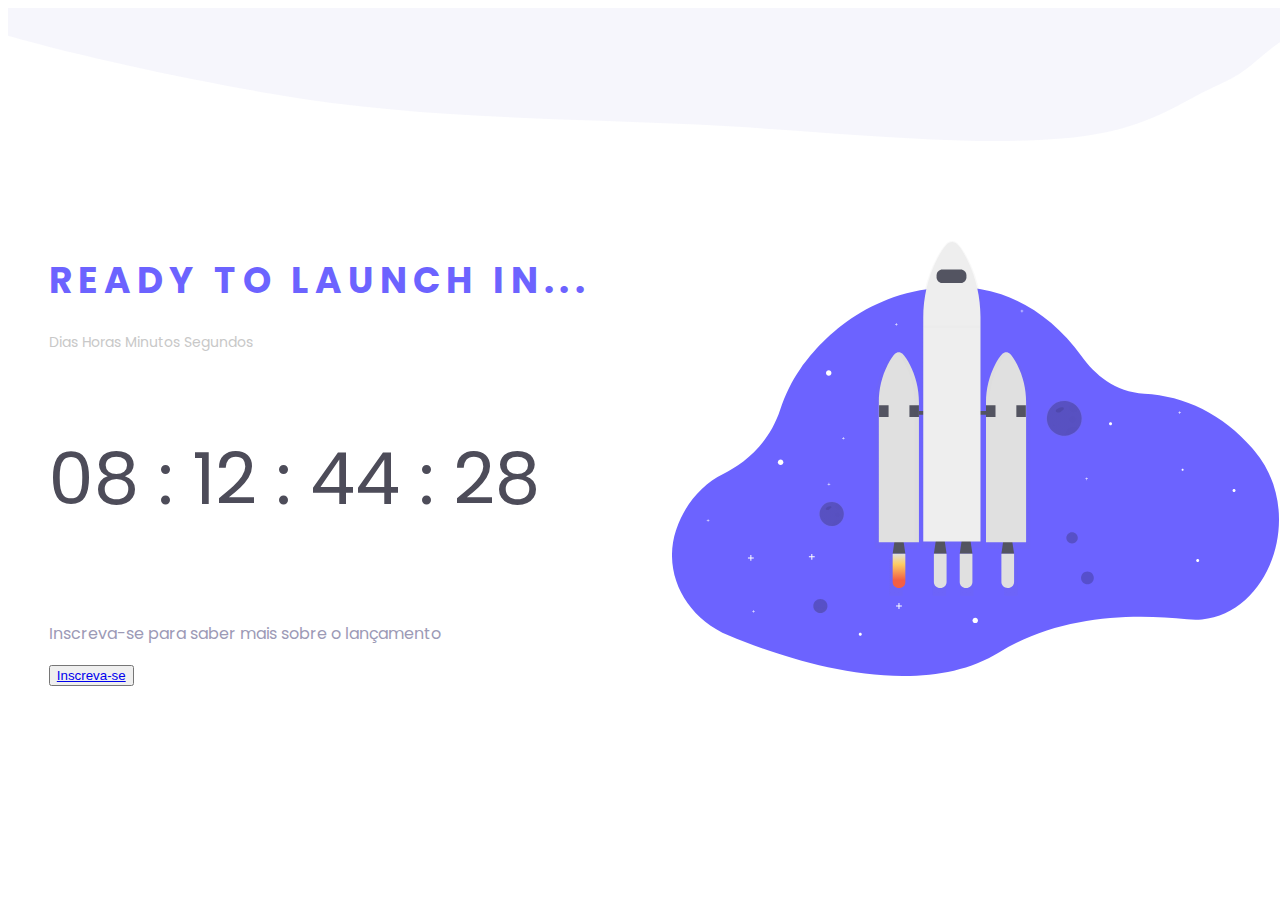
<file: countdown/index.html>
<!DOCTYPE html>
<html lang="en">
  <head>
    <meta charset="UTF-8" />
    <meta name="viewport" content="width=device-width, initial-scale=1.0" />

    <link rel="stylesheet" href="/countdown/style.css" />
    <title>Countdown - Rocketseat</title>
  </head>
  <body>
    <main>
      <section class="section">
        <div class="container">
          <div class="top-img">
            <img src="/countdown/images/top-image.svg" alt="" />
          </div>
          <div class="text">
            <h1>Ready to launch in...</h1>

            <div class="hours">
              <p>Dias Horas Minutos Segundos</p>
              <div class="time">
                <p>08 : 12 : 44 : 28</p>
              </div>
              <p id="hour"></p>
            </div>

            <p>Inscreva-se para saber mais sobre o lançamento</p>
            <button><a href="#">Inscreva-se</a></button>
          </div>

          <img src="/countdown/images/rocket.svg" alt="" />
        </div>
      </section>
    </main>
  </body>
</html>
</file>
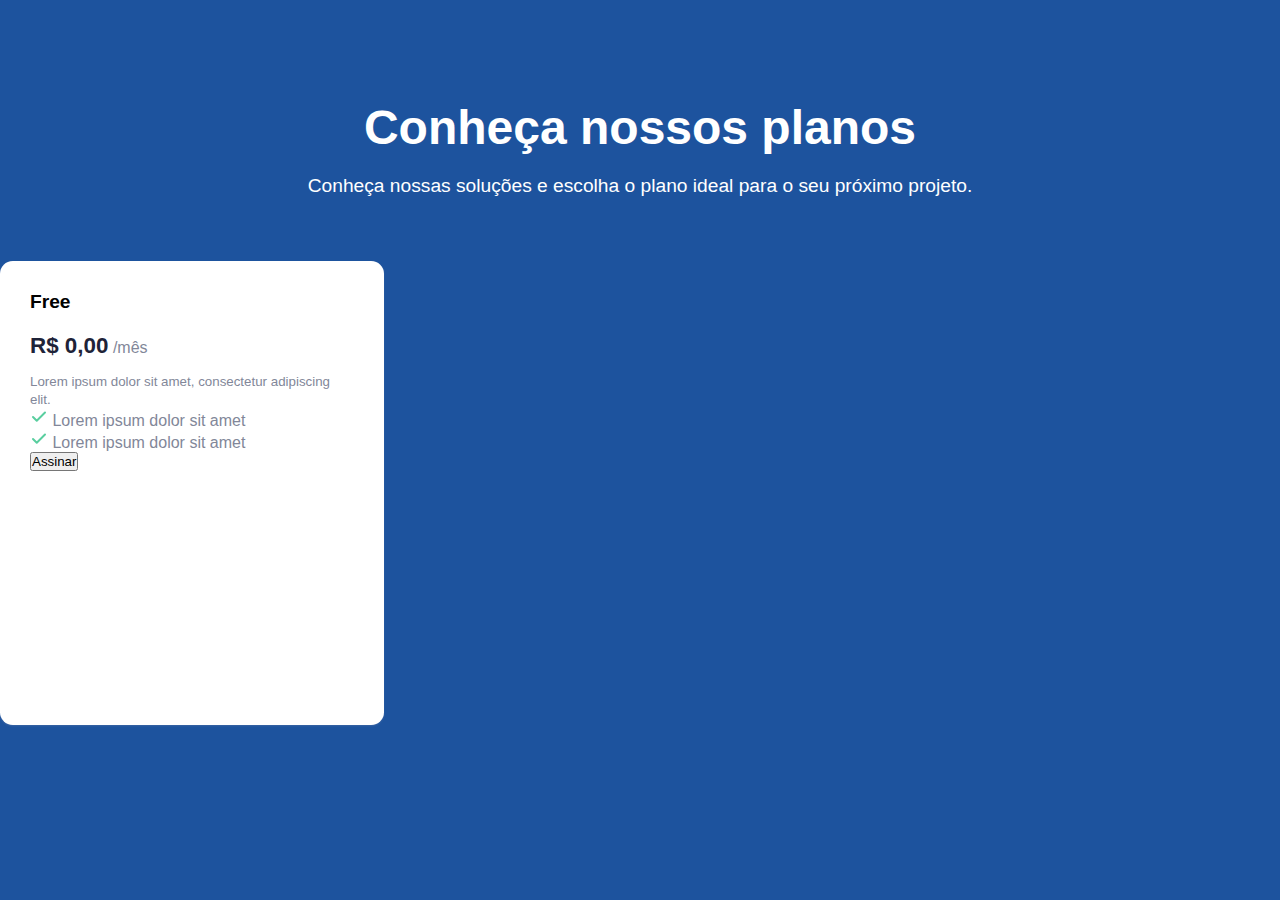
<file: pricing-table/index.html>
<!DOCTYPE html>
<html lang="pt-br">
  <head>
    <meta charset="UTF-8" />
    <meta http-equiv="X-UA-Compatible" content="IE=edge" />
    <meta name="viewport" content="width=device-width, initial-scale=1.0" />

    <!-- Fonts -->
    <link rel="preconnect" href="https://fonts.googleapis.com" />
    <link rel="preconnect" href="https://fonts.gstatic.com" crossorigin />
    <link href="https://fonts.googleapis.com/css2?family=Open+Sans:wght@400;600;700&display=swap" rel="stylesheet" />

    <!-- Styles -->
    <link rel="stylesheet" href="/pricing-table/styles.css" />

    <title>Pricing Table</title>
  </head>
  <body>
    <div class="wrapper">
      <header>
        <div class="text">
          <h1>Conheça nossos planos</h1>
          <p>Conheça nossas soluções e escolha o plano ideal para o seu próximo projeto.</p>
        </div>
      </header>

      <main>
        <div class="cards">
          <div class="card">
            <p class="type">Free</p>
            <h3 class="price">R$ 0,00<span> /mês</span></h3>

            <small>Lorem ipsum dolor sit amet, consectetur adipiscing elit.</small>

            <ul class="benefits-list">
              <li class="benefit"><img src="/pricing-table/assets/check.svg" alt="Check Icon" /> Lorem ipsum dolor sit amet</li>
              <li class="benefit"><img src="/pricing-table/assets/check.svg" alt="Check Icon" /> Lorem ipsum dolor sit amet</li>
            </ul>

            <button class="subscribe-btn">Assinar</button>
          </div>
          <div class="card premium"></div>
          <div class="card"></div>
        </div>
      </main>
    </div>
  </body>
</html>
</file>
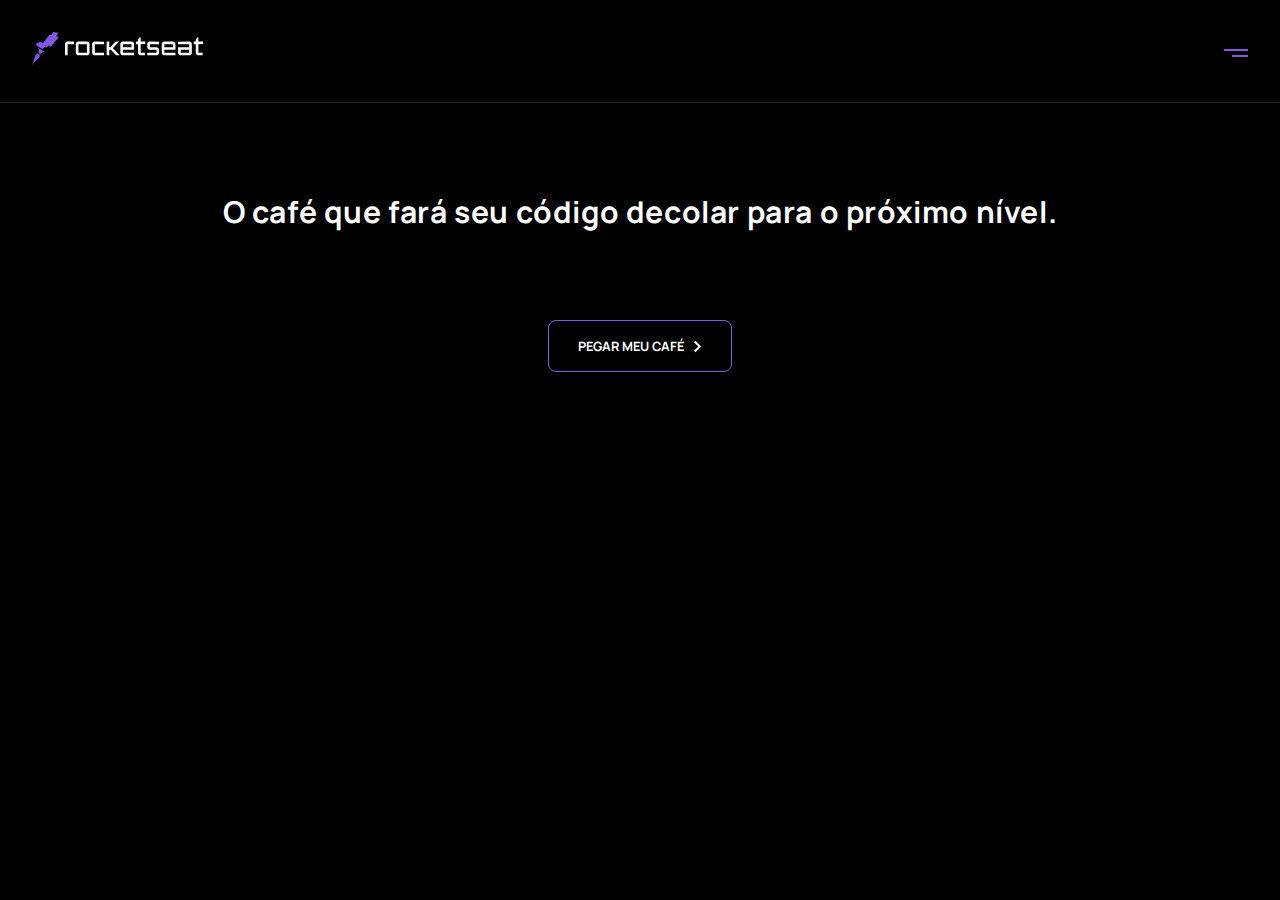
<file: rocketcoffee/index.html>
<!DOCTYPE html>
<html lang="pt-br">
  <head>
    <meta charset="UTF-8" />
    <meta name="viewport" content="width=device-width, initial-scale=1.0" />
    <!-- Fonts -->
    <link rel="preconnect" href="https://fonts.googleapis.com" />
    <link rel="preconnect" href="https://fonts.gstatic.com" crossorigin />
    <link
      href="https://fonts.googleapis.com/css2?family=Manrope:wght@300;400;500;700&display=swap"
      rel="stylesheet"
    />

    <!-- Styles -->
    <link rel="stylesheet" href="./style.css" />
    <title>RocketCoffee</title>
  </head>
  <body>
    <div class="container">
      <header>
        <div id="logo">
          <img src="./assets/logo-mobile.svg" alt="Logo da RocketSeat" />
        </div>

        <div class="menu">
          <img src="./assets/menu-buguer-open.svg" alt="Abrir menu" />
        </div>
      </header>

      <main>
        <section id="coffee">
          <h1>O café que fará seu código decolar para o próximo nível.</h1>

          <button>
            Pegar meu café
            <img src="./assets/arrow.svg" alt="Seta pra direita" />
          </button>
        </section>
      </main>
    </div>
  </body>
</html>
</file>
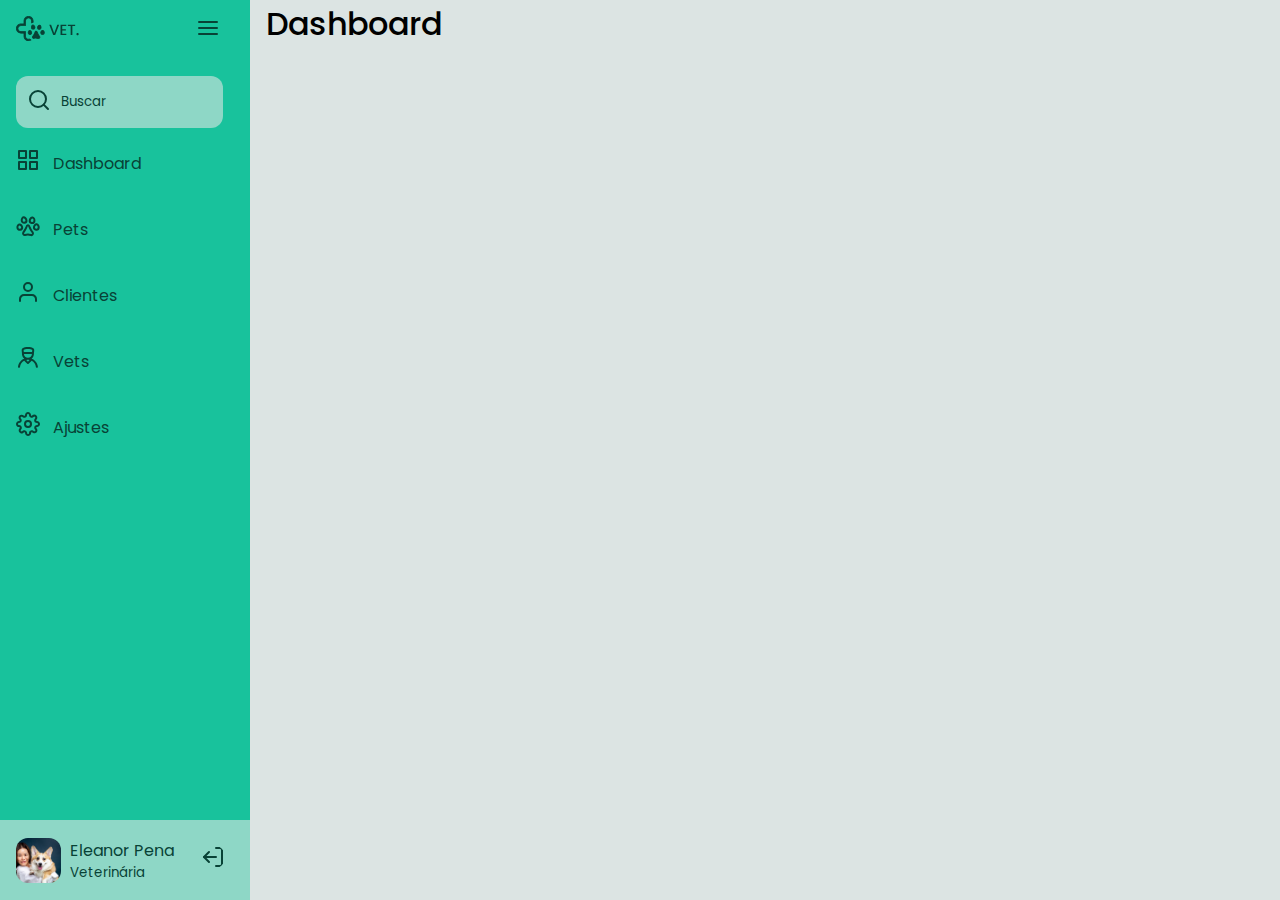
<file: sidebar/index.html>
<!DOCTYPE html>
<html lang="pt-BR">
  <head>
    <meta charset="UTF-8" />
    <meta http-equiv="X-UA-Compatible" content="IE=edge" />
    <meta name="viewport" content="width=device-width, initial-scale=1.0" />

    <!-- Styles -->
    <link rel="stylesheet" href="/sidebar/style.css" />

    <!-- Fonts -->
    <link rel="preconnect" href="https://fonts.googleapis.com" />
    <link rel="preconnect" href="https://fonts.gstatic.com" crossorigin />
    <link href="https://fonts.googleapis.com/css2?family=Poppins:wght@300;400;500;600;700&display=swap" rel="stylesheet" />

    <title>SideBar - Challenge</title>
  </head>

  <body>
    <div class="sidebar">
      <nav>
        <header>
          <div class="logo-content">
            <div class="logo">
              <img src="/sidebar/images/logo.svg" alt="Logo da PetVet" />
            </div>

            <div class="toggle-menu">
              <a class="toggle" href="#"><img src="/sidebar/images/menu.svg" alt="" /></a>
            </div>
          </div>
        </header>
        <form action="">
          <div class="search">
            <label class="sr-only" for="search">Buscar</label>

            <input type="text" name="search" id="search" placeholder="Buscar" />
            <img src="/sidebar/images/search.svg" alt="Icon de buscar" />
          </div>
        </form>

        <div class="itens">
          <ul>
            <li>
              <dfn title="Dashboard"><img src="/sidebar/images/grid.svg" alt="Icon da Dashboard" /></dfn>
              <a href="#">Dashboard</a>
            </li>

            <li>
              <dfn title="Pets"><img src="/sidebar/images/pet.svg" alt="Icon de Pets" /></dfn>
              <a href="#">Pets</a>
            </li>
            <li>
              <dfn title="Clientes"><img src="/sidebar/images/user.svg" alt="Icon dos Clientes" /></dfn>
              <a href="#">Clientes</a>
            </li>
            <li>
              <dfn title="Vets"><img src="/sidebar/images/vet.svg" alt="Icon dos Vets" /></dfn>
              <a href="#">Vets</a>
            </li>
            <li>
              <dfn title="Ajustes"><img src="/sidebar/images/settings.svg" alt="Icon dos Ajustes" /></dfn>
              <a href="#">Ajustes</a>
            </li>
          </ul>
        </div>
      </nav>

      <div class="content-box">
        <div class="person">
          <img class="avatar-img" src="/sidebar/images/photo.jpg" alt="Foto de Avatar" />

          <div class="text">
            <p>Eleanor Pena</p>
            <small>Veterinária</small>
          </div>
        </div>

        <div class="log-out">
          <a href="#"><img src="/sidebar/images/log-out.svg" alt="Botão de deslogar" /></a>
        </div>
      </div>
    </div>

    <main>
      <h2>Dashboard</h2>
    </main>

    <!-- Script -->
    <script src="/sidebar/main.js"></script>
  </body>
</html>
</file>
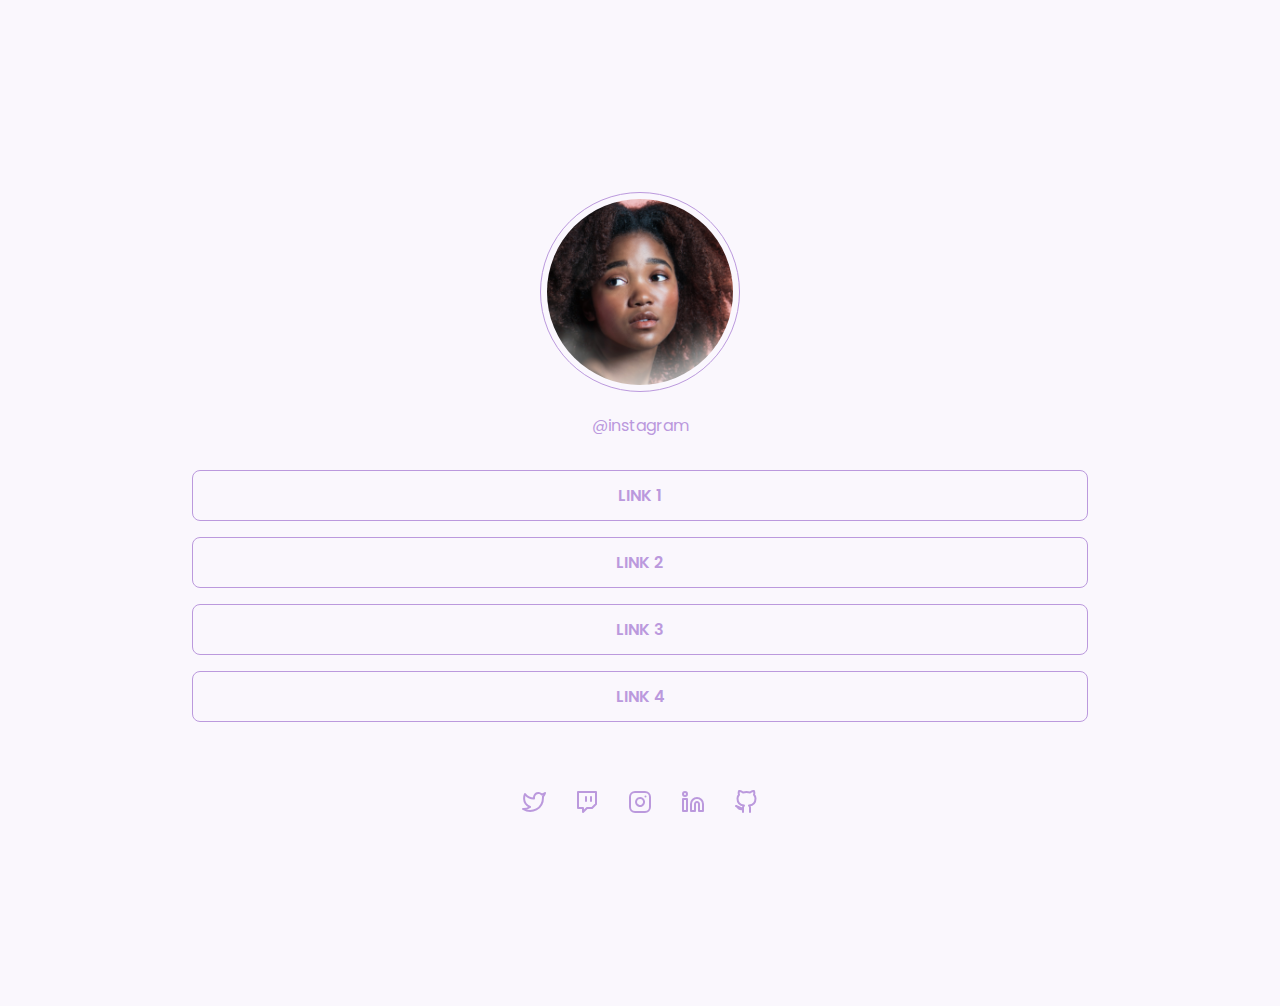
<file: social-tree/index.html>
<!DOCTYPE html>
<html lang="en">
  <head>
    <meta charset="UTF-8" />
    <meta name="viewport" content="width=device-width, initial-scale=1.0" />
    <!-- Style -->
    <link rel="stylesheet" href="/social-tree/style.css" />
    <!-- Fonts -->
    <link rel="preconnect" href="https://fonts.googleapis.com" />
    <link rel="preconnect" href="https://fonts.gstatic.com" crossorigin />
    <link href="https://fonts.googleapis.com/css2?family=Poppins:wght@300;600&display=swap" rel="stylesheet" />

    <title>Social Tree (Desafio)</title>
  </head>
  <body>
    <main>
      <section>
        <div class="container">
          <div class="pic">
            <img src="/social-tree/assets/pic.png" alt="Foto de uma Mulher" />
            <p>@instagram</p>
          </div>
          <div class="links">
            <ul class="links">
              <li class="link">link 1</li>
              <li class="link">link 2</li>
              <li class="link">link 3</li>
              <li class="link">link 4</li>
            </ul>
          </div>
          <div class="media">
            <div class="social">
              <img src="/social-tree/assets/twitter.svg" alt="" />
              <img src="/social-tree/assets/twitch.svg" alt="" />
              <img src="/social-tree/assets/instagram.svg" alt="" />
              <img src="/social-tree/assets/linkedin.svg" alt="" />
              <img src="/social-tree/assets/github.svg" alt="" />
            </div>
          </div>
        </div>
      </section>
    </main>
  </body>
</html>
</file>
<file: countdown/style.css>
@import url('https://fonts.googleapis.com/css2?family=Poppins:wght@300;400;500&display=swap');

:root {
  --black: #4d4c59;
  --purple: #6c63ff;
  --light-grey: #c8c8c8;
  --text-color: #9c9ab6;
}

body {
  width: 100%;
  overflow: hidden;
  font-family: 'Poppins', sans-serif;
  display: flex;
}

main section {
  width: 100%;
  height: 100vh;
  margin: 0 auto;
  display: flex;
  position: relative;
}

main section h1 {
  color: var(--purple);
  font-size: 2.25rem;
  text-transform: uppercase;
  font-weight: 700;
  letter-spacing: 0.4rem;
}

main section .hours p {
  color: var(--light-grey);
  font-size: 0.875rem;
}

main section p {
  color: var(--text-color);
}

.container {
  display: flex;
  align-items: center;
  justify-content: center;
  width: 100vw;
  padding: 1rem;
}

.text {
  margin-right: 5.125rem;
}

.hours p {
  display: flex;
  margin-right: 1rem;
}

.hours .time p {
  font-size: 4.5rem;
  color: var(--black);
  position: relative;
}

.top-img {
  position: absolute;
  width: 1366px;
  height: 133px;
  left: 0px;
  top: 0px;
  width: 100vw;
}

.bottom-img {
  width: 1366px;
  height: 133px;
  bottom: 0;
}
</file>
<file: pricing-table/styles.css>
* {
  margin: 0;
  padding: 0;
  box-sizing: border-box;
  font-family: 'Opens Sans', sans-serif;
}

:root {
  --yellow: #ffcc29;
  --blue: #1d539e;
  --gray: #828799;
  --page-background: #f9fbfc;
}

ul li {
  list-style: none;
}

body {
  background: var(--blue);
}

header {
  text-align: center;
  padding: 6.25rem 0 4rem 0;
}

header .text h1 {
  font-size: 3rem;
  color: #fff;
  margin-bottom: 1.25rem;
}

header .text p {
  color: #fff;
  font-size: 1.2rem;
}

main .cards {
  display: flex;
  flex-direction: column;

  width: 24rem;
  height: 29rem;

  padding: 1.875rem;

  background: #fff;
  box-shadow: 0px 1px 2px rgba(142, 150, 185, 0.25);
  border-radius: 0.8rem;

  color: var(--gray);
}

.card .type {
  color: #000;
  font-size: 1.2rem;
  font-weight: 600;

  margin-bottom: 1.25rem;
}

.cards h3 {
  color: #1e2338;
  font-size: 1.4rem;
  font-weight: 700;

  margin-bottom: 0.8rem;
}

.cards h3 span {
  color: var(--gray);
  font-size: 1rem;
  font-weight: 400;
}
</file>
<file: rocketcoffee/style.css>
* {
  margin: 0;
  padding: 0;
  box-sizing: border-box;

  font-family: 'Manrope', sans-serif;
}

:root {
  --background: #000;
  --text-color: #fff;
  --button: #8257e5;
  --border: #29292e;
  --border-menu-mobile: #a8a8b3;
  --text-color-menu-mobile: #e1e1e6;
}

body {
  background: var(--background);
}

.container {
}

header {
  display: flex;
  align-items: center;
  justify-content: space-between;

  border-bottom: 1px solid var(--border);
}

header #logo,
.menu {
  padding: 2rem;
  cursor: pointer;
}

#coffee {
  color: var(--text-color);
  text-align: center;

  margin-top: 5.5rem;

  display: flex;
  flex-direction: column;
  align-items: center;
  justify-content: center;
}

#coffee h1 {
  font-size: 1.875rem;
  letter-spacing: 0.02em;
}

#coffee button {
  display: flex;
  align-items: center;
  gap: 0.6rem;

  margin-top: 5.5rem;
  padding: 1rem 1.8rem;
  color: #fff;
  background: transparent;

  border: 1px solid var(--button);
  border-radius: 0.5rem;

  text-transform: uppercase;
  font-weight: 700;
  font-size: 0.8rem;
}
</file>
<file: sidebar/style.css>
* {
  margin: 0;
  padding: 0;
  box-sizing: border-box;

  font-family: 'Poppins', sans-serif;
}

:root {
  --body-bg-color: #dce4e3;
  --green: #18c29c;
  --light-green: #8ed7c6;
  --light-grey: #dce4e3;
  --text-color: #084236;
}

/* ======== 🤑 Global's ======== */

body {
  display: flex;
}

main {
  background: var(--body-bg-color);
  flex: 1;
}

li {
  list-style: none;
}

a {
  text-decoration: none;
}

.sr-only {
  position: absolute;
  height: 1px;
  width: 1px;
  padding: 0;
  margin: -1px;
  overflow: hidden;
  clip-path: rect(0, 0, 0, 0);
  white-space: nowrap;
  border-width: 0;
}

dfn {
  background: var(--green);
}

/* ======== Sidebar ======== */

.sidebar {
  width: 15.625rem;
  height: 100vh;
  background: var(--green);
  padding: 1rem;

  position: relative;

  transition: all 0.25s;
}

/* ======== 🤑 Logo Content ======== */

.logo-content {
  display: flex;
  justify-content: space-between;
  margin-bottom: 1.6875rem;
}

.logo-content .toggle-menu {
  margin-right: 0.875rem;
}

/* ======== 🤑 Search Box ======== */

.search {
  display: flex;
  align-items: center;
}

.search img {
  position: absolute;
  left: 27px;
  top: 88px;
  cursor: pointer;
  z-index: 9;
}

.search input {
  position: relative;
  width: 95%;
  border: none;
  outline: none;
  padding: 1rem 0.6rem;

  background: var(--light-green);
  border-radius: 0.75rem;

  caret-color: var(--text-color);
  margin-bottom: 1.25rem;
  text-indent: 2rem;
}

.search input::placeholder {
  position: relative;
  color: var(--text-color);
  padding-left: 0.2rem;
  font-size: 0.9375;
}

/* ======== 🤑 List of Itens (dash, pets..) ======== */

.itens ul {
  display: inline-flex;
  flex-direction: column;
}

.itens ul li {
  display: flex;
  align-items: center;
  gap: 0.8125rem;

  margin-bottom: 2.1875rem;

  cursor: pointer;

  position: relative;
  transition: color 0.2s;
}

.itens ul li a {
  color: var(--text-color);
  position: relative;
}

/* BOTTOM HOVER EFFECT */

.itens ul li a::after {
  content: '';
  display: block;
  position: absolute;
  width: 0%;
  height: 0.1rem;

  background: var(--text-color);

  transition: width 0.4s;
}

.itens ul li a:hover::after {
  width: 100%;
}

.itens ul li img {
  transition: 0.3s;
}

.itens ul li img:hover {
  transform: rotateZ(10deg);
}

.itens ul li img:nth-child(4):hover {
  transform: rotateZ(50deg);
}

/* ======== 🤑 Person Info's (name, job..) ======== */

.content-box {
  position: absolute;
  bottom: 0;
  right: 0;

  display: flex;
  justify-content: space-between;
  align-items: center;

  background-color: var(--light-green);
  font-size: 1rem;
  color: var(--text-color);
  width: 100%;
  height: 5rem;
  padding: 1rem;

  transition: all 0.25s;
}

.person {
  display: flex;
  color: var(--text-color);
}

.person .text small {
  display: block;
}

.content-box img {
  width: 2.8125rem;
  height: 2.8125rem;
  object-fit: cover;

  border-radius: 0.75rem;
  margin-right: 0.5625rem;
}

.content-box .log-out a img {
  width: 1.5rem;
  height: 1.5rem;
}

/* ======== 🤑 Shrink Class ======== */

.sidebar.shrink {
  width: 4.875rem;
  transition: all 0.25s;
}

/* LOGO Shrink */

.sidebar.shrink header .logo-content {
  display: flex;
  justify-content: center;
}

.sidebar.shrink header .logo-content .logo {
  visibility: hidden;
  opacity: 1;
  display: none;
}

.sidebar.shrink .logo-content .toggle-menu {
  margin: 0;
}

/* SEARCH Shrink */

.sidebar.shrink .search img {
  left: 27px;
  top: 88px;
}

.sidebar.shrink .search input {
  background: var(--light-grey);
  width: 100%;
  margin-bottom: 1.3rem;

  transition: all 0.25s;
}

/* UL LI ITENS Shrink */

.sidebar.shrink .itens a {
  opacity: 0;
  visibility: hidden;
  display: none;

  transition: all 0.25s;
}

.sidebar.shrink .itens {
  display: flex;
  justify-content: center;

  transition: all 0.25s;
}

.sidebar.shrink .itens img {
  width: 1.6rem;
  height: 1.6rem;

  transition: all 0.25s;
}

.sidebar.shrink .content-box {
  justify-content: center;
  height: 4rem;

  transition: all 0.25s;
}

.sidebar.shrink .content-box .person {
  display: none;
  opacity: 0;
  visibility: hidden;

  transition: all 0.25s;
}

/* ======== 🤑 Main Content ======== */

main h2 {
  margin-left: 1rem;
  font-size: 2rem;
  font-weight: 500;
}
</file>
<file: social-tree/style.css>
* {
  margin: 0;
  padding: 0;
  box-sizing: border-box;
}

img {
  width: 100%;
  height: auto;
}

body {
  font-family: 'Poppins', sans-serif;
  text-rendering: optimizeLegibility !important;
  -webkit-font-smoothing: antialiased !important;

  background: var(--body-bg-color);
}

:root {
  --body-bg-color: #faf7fd;
  --purple: #bb99dd;
}

section {
  padding: 9.6rem 2.75rem;
  overflow: hidden;
}

.container {
  width: 100%;

  text-align: center;
}

.container .pic img {
  width: 12.5rem;
  height: 12.5rem;
  border-radius: 50%;
  position: relative;
  border: 1px solid var(--purple);
  padding: 0.375rem;
}

.container .pic p {
  color: var(--purple);
  margin-top: 0.9rem;
  margin-bottom: 2rem;
}

/* Links */

.container .links {
  text-transform: uppercase;
  color: var(--purple);
  font-weight: 600;

  margin-bottom: 4.25rem;
}

.container .links li {
  border: 1px solid var(--purple);
  margin-bottom: 1rem;
  list-style: none;
  padding: 0.75rem;
  border-radius: 0.5rem;

  transition: all 0.3s;
}

.container .links li:hover {
  color: #8f64b9;
}

/* SOCIAL */

.container .social {
  display: flex;
  justify-content: center;
}

.container .social img {
  width: 1.5rem;
  height: 1.5rem;
  margin-right: 1.8rem;

  transition: all 0.3s ease-in-out 0s;
}

.container .social img:last-child {
  margin-right: 0;
}

.container .social img:hover {
  transform: rotate(30deg);
}

@media (min-width: 1200px) {
  section {
    padding: 12rem;
    overflow: hidden;
  }

  .container .links li {
    border: 1px solid var(--purple);
    margin-bottom: 1rem;
    list-style: none;
    padding: 0.75rem;
    border-radius: 0.5rem;

    transition: all 0.3s;
  }
}
</file>
